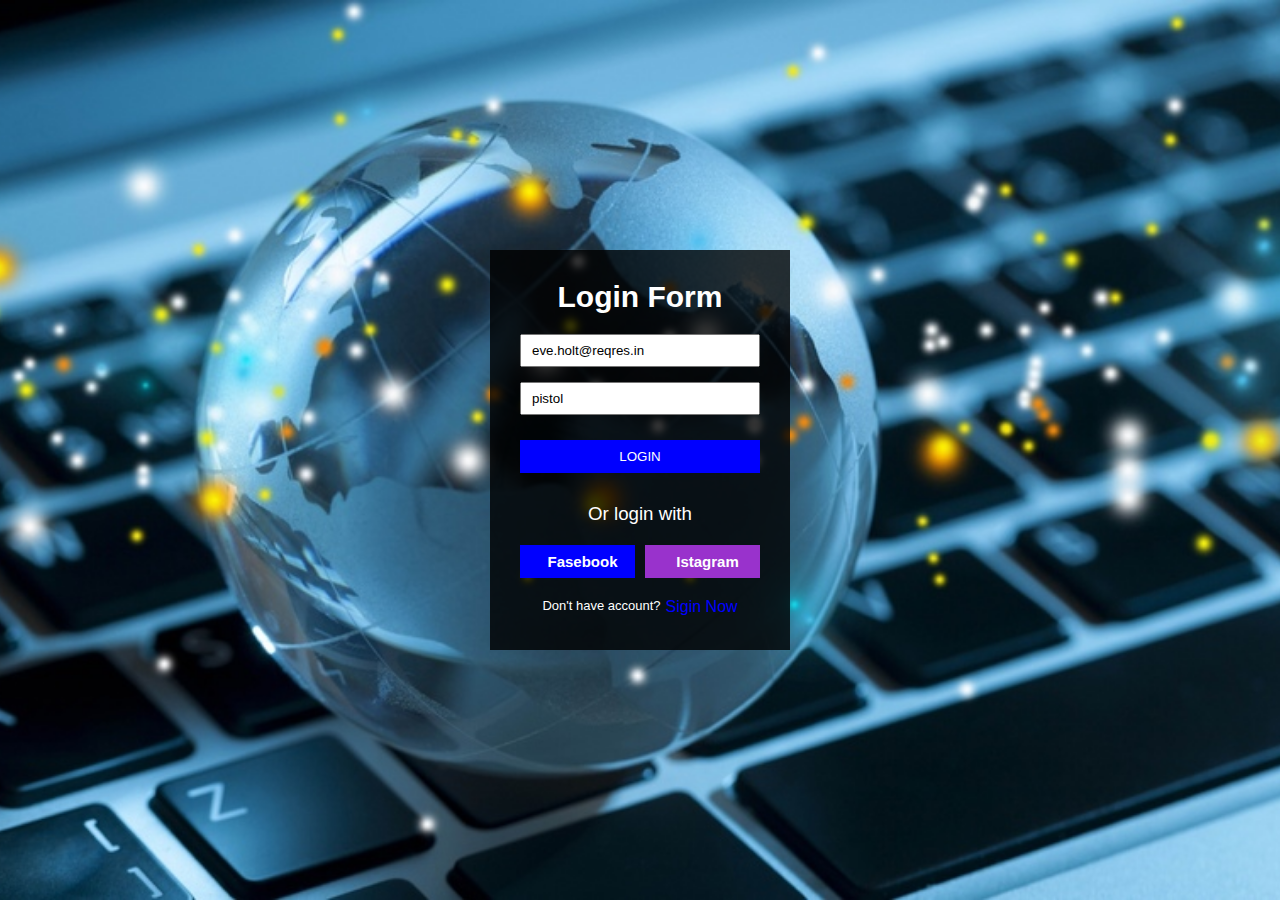
<file: index.html>
<!DOCTYPE html>
<html lang="en">
<head>
    <meta charset="UTF-8">
    <meta http-equiv="X-UA-Compatible" content="IE=edge">
    <meta name="viewport" content="width=device-width, initial-scale=1.0">
    <title>Document</title>
    <link rel="stylesheet" href="sass/index.css">
</head>
<body>
    <h1>User pages</h1>
    <!-- <li class="index">
        <img class="index-img" src="./img/unnamed.jpg" alt="" width="100" height="100">
        <h2 class="index-title">name</h2>
        <a class="index-email" href="">email</a>
    </li> -->
    <ul id="list"></ul>
    <button id="index" type="submit">button</button>
    <script src="./js/main.js"></script>
</body>
</html>
</file>
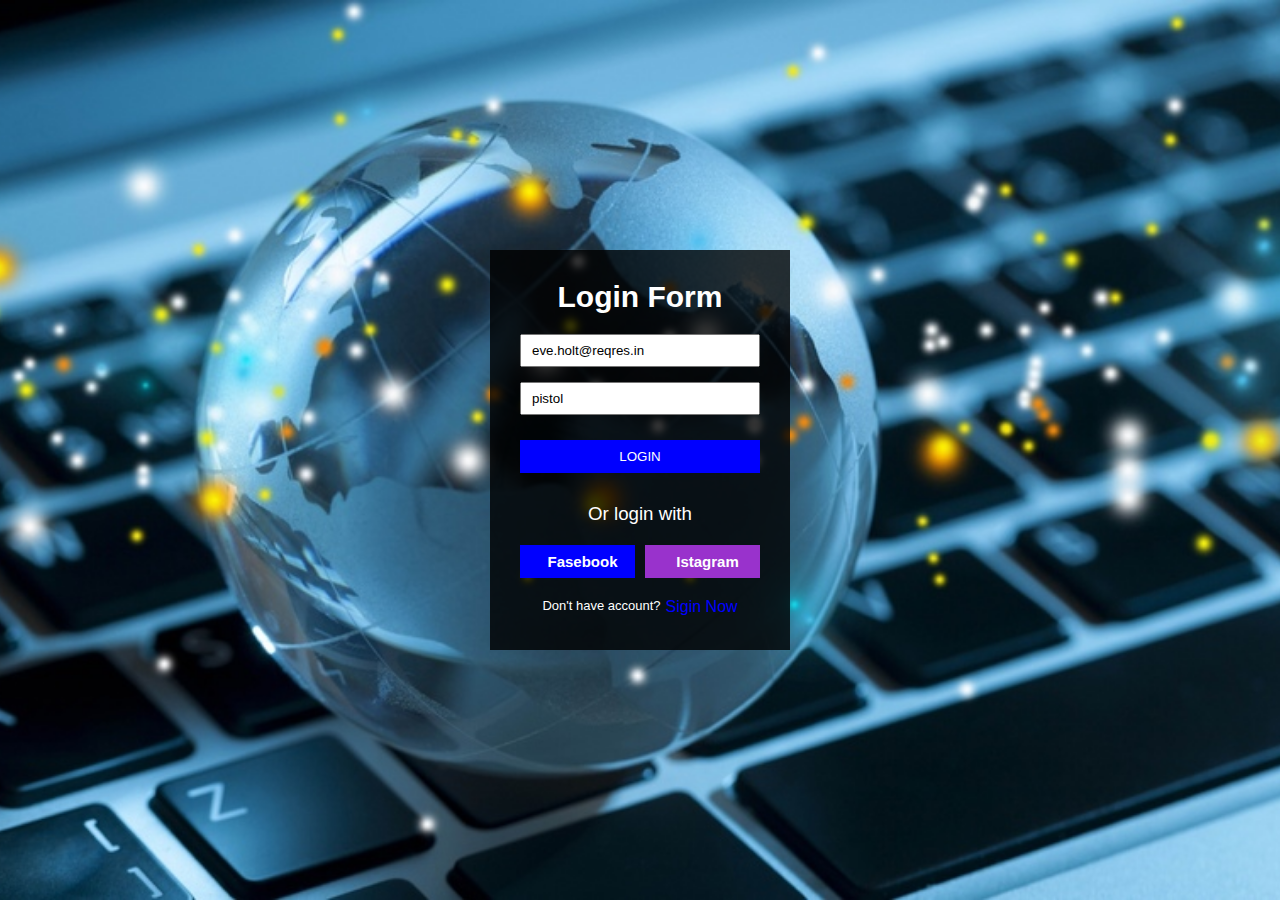
<file: login.html>
<!DOCTYPE html>
<html lang="en">
<head>
    <meta charset="UTF-8">
    <meta http-equiv="X-UA-Compatible" content="IE=edge">
    <meta name="viewport" content="width=device-width, initial-scale=1.0">
    <title>Document</title>
    <link rel="stylesheet" href="https://cdnjs.cloudflare.com/ajax/libs/font-awesome/6.0.0-beta2/css/all.min.css" integrity="sha512-YWzhKL2whUzgiheMoBFwW8CKV4qpHQAEuvilg9FAn5VJUDwKZZxkJNuGM4XkWuk94WCrrwslk8yWNGmY1EduTA==" crossorigin="anonymous" referrerpolicy="no-referrer" />
    <link rel="stylesheet" href="sass/main.css">
</head>
<body>
    <header class="header">
        <div class="login">
            <form class="form" id="form">
                <h2 class="text">Login Form</h2>
                <input id="email-input" value="eve.holt@reqres.in" class="email-input" type="text" placeholder="Email or Phone">
                <input id="password-input" value="pistol" class="password-input" type="text" placeholder="Password">
                <button class="btn" type="submit">LOGIN</button>
            </form>
            <h3 class="text2">Or login with</h3>
            <ul class="menu">
                <li class="fasebook"><i class="fab fa-facebook-f"></i><a href="https://www.facebook.com/watch/live/?ref=live_delegate">Fasebook</a></li>
                <li class="istagram"><i class="fab fa-instagram"></i><a href="https://www.instagram.com/k_a_m_o_l_i_d_d_i_n_2_0_0_2/?hl=ru">Istagram</a></li>
            </ul>
            <li class="sigin-now"><h3>Don't have account?</h3><a href="">Sigin Now</a></li>
        </div>
    </header>
    <script src="./js/login.js"></script>
</body>
</html>
</file>
<file: sass/index.css>
* {
  padding: 0;
  margin: 0;
  -webkit-box-sizing: border-box;
          box-sizing: border-box;
  list-style-type: none;
  text-decoration: none;
  font-family: sans-serif;
}

h1 {
  padding-top: 20px;
  margin-left: 20px;
}

.index {
  display: -webkit-box;
  display: -ms-flexbox;
  display: flex;
  -webkit-box-orient: vertical;
  -webkit-box-direction: normal;
      -ms-flex-direction: column;
          flex-direction: column;
  height: 230px;
  border-radius: 10px;
  width: 200px;
  background-color: cyan;
}

.index .index-img {
  border-radius: 50%;
  margin: 15px auto;
  width: 100px;
  height: 100px;
  -o-object-fit: cover;
     object-fit: cover;
  -webkit-box-pack: center;
      -ms-flex-pack: center;
          justify-content: center;
}

.index .index-title {
  text-align: center;
}

.index .index-email {
  cursor: pointer;
  text-align: center;
  padding-top: 5px;
}

#list {
  display: -webkit-box;
  display: -ms-flexbox;
  display: flex;
  -ms-flex-wrap: wrap;
      flex-wrap: wrap;
  padding: 0 20px;
  -webkit-box-pack: justify;
      -ms-flex-pack: justify;
          justify-content: space-between;
  margin-top: 30px;
}

#index {
  margin-left: 20px;
  margin-top: 20px;
  width: 100px;
  height: 30px;
}
/*# sourceMappingURL=index.css.map */
</file>
<file: sass/main.css>
* {
  padding: 0;
  margin: 0;
  -webkit-box-sizing: border-box;
          box-sizing: border-box;
  font-family: sans-serif;
  text-decoration: none;
  list-style-type: none;
}

.header {
  height: 100vh;
  width: 100%;
  display: -webkit-box;
  display: -ms-flexbox;
  display: flex;
  background-image: url(../img/248758.jpg.crdownload);
  background-position: center;
  -webkit-box-align: center;
      -ms-flex-align: center;
          align-items: center;
  -webkit-box-pack: center;
      -ms-flex-pack: center;
          justify-content: center;
  background-size: cover;
}

.header .login {
  display: -webkit-box;
  display: -ms-flexbox;
  display: flex;
  -webkit-box-orient: vertical;
  -webkit-box-direction: normal;
      -ms-flex-direction: column;
          flex-direction: column;
  width: 300px;
  height: 400px;
  background-color: rgba(0, 0, 0, 0.8);
  color: #fff;
}

.header .login .form {
  display: -webkit-box;
  display: -ms-flexbox;
  display: flex;
  -webkit-box-orient: vertical;
  -webkit-box-direction: normal;
      -ms-flex-direction: column;
          flex-direction: column;
  padding: 20px 30px;
}

.header .login .form .text {
  padding-top: 10px;
  text-align: center;
  font-size: 30px;
  color: #fff;
}

.header .login .form .email-input {
  width: 240px;
  outline: none;
  margin-top: 20px;
  height: 33px;
  padding: 0 10px;
}

.header .login .form .password-input {
  width: 240px;
  margin-top: 15px;
  outline: none;
  height: 33px;
  padding: 0 10px;
}

.header .login .form .btn {
  width: 240px;
  height: 33px;
  background-color: blue;
  border: none;
  margin-top: 25px;
  padding: 0 10px;
  cursor: pointer;
  color: #fff;
}

.header .login .text2 {
  text-align: center;
  color: #fff;
  font-weight: 300;
  padding-top: 10px;
}

.header .login .menu {
  padding: 20px 30px;
  display: -webkit-box;
  display: -ms-flexbox;
  display: flex;
}

.header .login .menu .fasebook {
  display: -webkit-box;
  display: -ms-flexbox;
  display: flex;
  background-color: blue;
  width: 115px;
  height: 33px;
  -webkit-box-align: center;
      -ms-flex-align: center;
          align-items: center;
  -webkit-box-pack: center;
      -ms-flex-pack: center;
          justify-content: center;
}

.header .login .menu .fasebook a {
  font-size: 15px;
  color: #fff;
  font-weight: bold;
  margin-left: 10px;
}

.header .login .menu .istagram {
  display: -webkit-box;
  display: -ms-flexbox;
  display: flex;
  background-color: darkorchid;
  width: 115px;
  margin-left: 10px;
  height: 33px;
  -webkit-box-align: center;
      -ms-flex-align: center;
          align-items: center;
  -webkit-box-pack: center;
      -ms-flex-pack: center;
          justify-content: center;
}

.header .login .menu .istagram a {
  font-size: 15px;
  color: #fff;
  font-weight: bold;
  margin-left: 10px;
}

.header .login .sigin-now {
  display: -webkit-box;
  display: -ms-flexbox;
  display: flex;
  -webkit-box-pack: center;
      -ms-flex-pack: center;
          justify-content: center;
}

.header .login .sigin-now h3 {
  font-size: 13px;
  color: #fff;
  font-weight: 300;
}

.header .login .sigin-now a {
  color: blue;
  margin-left: 5px;
}
/*# sourceMappingURL=main.css.map */
</file>
